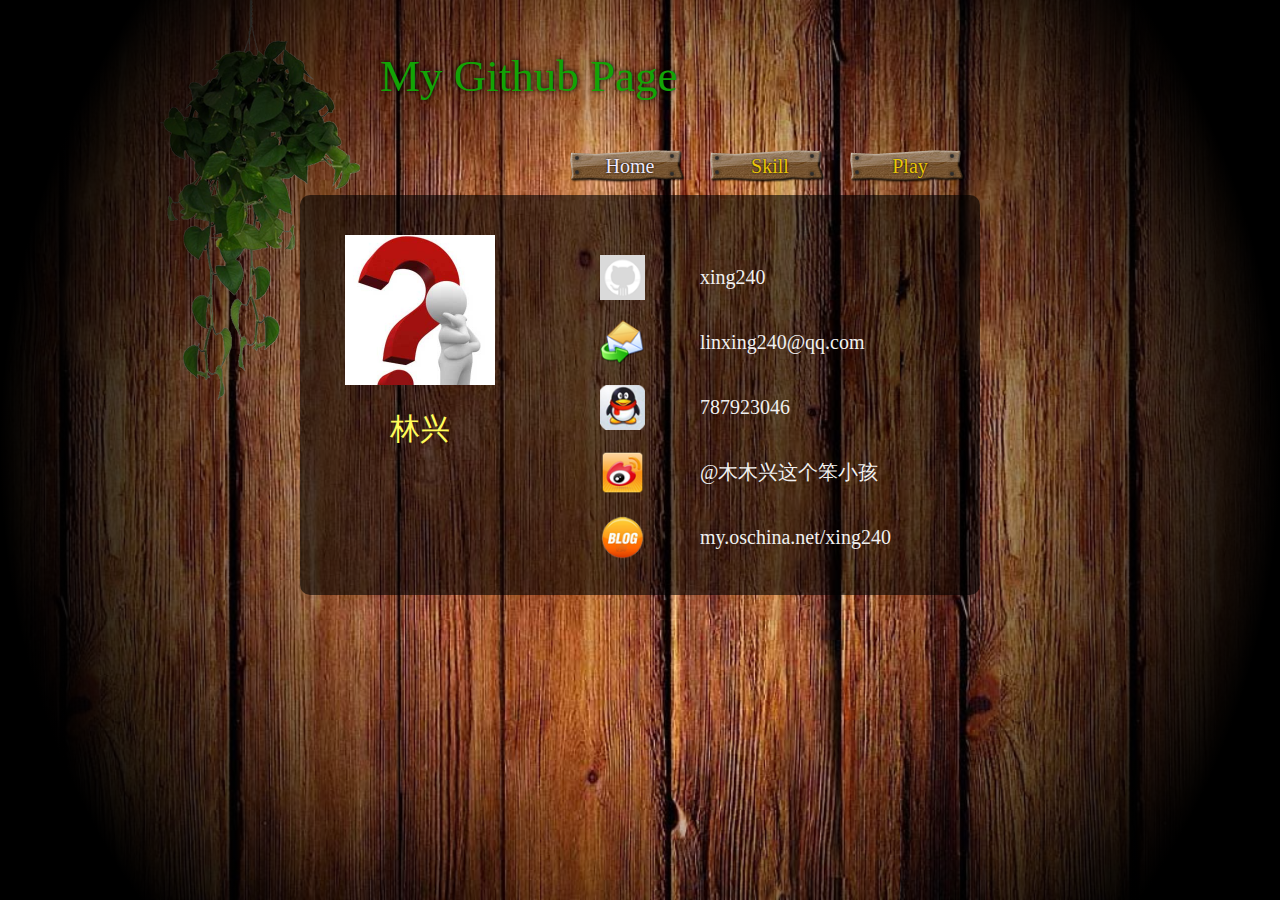
<file: index.html>
<!DOCTYPE html >
<html>
<head>
	<meta http-equiv="Content-Type" content="text/html; charset=UTF-8">
	<title>My Github Page</title>
	<link rel="stylesheet" type="text/css" href="./css/indexStyle.css"></head>
<body>
	<div class='bg1'>
		<img src="./images/bg2.png"></div>
	<div class='bg2'>
		<div class='title'>
			<span>My Github Page</span>
		</div>
		<ul class="menu">
			<li>
				<a href="javascript:void(0);" id="page2" onclick='scroll(2)'>Play</a>
			</li>
			<li>
				<a href="javascript:void(0);" id="page1" onclick='scroll(1)'>Skill</a>
			</li>
			<li>
				<a href="javascript:void(0);" id="page0" onclick='scroll(0)'>Home</a>
			</li>
		</ul>
		<div id='main' >
			<div class='tal-panel'>
				<div class="panel">
					<div class='panel0-left'>
						<img src="./images/head.jpg" class="headIcon">
						<p>林兴</p>
					</div>
					<div class='panel0-right'>
						<p>
							<img src="./images/github.png">
							<a href="https://github.com/xing240" target="_blank">xing240</a>
						</p>
						<p>
							<img src="./images/mail.png">
							<span>linxing240@qq.com</span>
						</p>
						<p>
							<img src="./images/qq.png">
							<span>787923046</span>
						</p>
						<p>
							<img src="./images/weibo.png">
							<span>@木木兴这个笨小孩</span>
						</p>
						<p>
							<img src="./images/blog.png">
							<a href="http://my.oschina.net/xing240" target="_blank">my.oschina.net/xing240</a>
						</p>
					</div>
				</div>
				<div class="panel">
					<div class="panel1-content">
						<ul class="skill-box">
							<li class="one">
								<div>
									<h4>JavaScript</h4>
									40%
								</div>
							</li>
							<li class="two">
								<div>
									<h4>Java SE</h4>
									30%
								</div>
							</li>
							<li class="three">
								<div>
									<h4>Node.js</h4>
									15%
								</div>
							</li>
							<li class="four">
								<div>
									<h4>Java EE</h4>
									15%
								</div>
							</li>
						</ul>
						<div class="circle">
							<div>
								<p>February</p>
								2014
							</div>
							<span class="cir-one"></span>
							<span class="cir-two"></span>
							<span class="cir-three"></span>
							<span class="cir-four"></span>
						</div>
					</div>
				</div>
				<div class="panel panel2">
					<ul>
						<li>
							<a href="pictureMatching/index.html">&nbsp;&nbsp;PictureMatching With jQuery &amp; CSS3</a>
						</li>
						<li>
							<a href="planeGame/plane.html">《打飞机》(with &lt;canvas&gt;)</a>
						</li>
						<li>
							<a href="round/round.html">《大球吃小球》(with &lt;canvas&gt;)</a>
						</li>
						<li>
							<a href="puzzle/puzzle.html">《拼图游戏》(with HTML 5拖放)</a>
						</li>
						<li>
							<a href="classicPuzzle/puzzle1.html">《经典拼图游戏》</a>
						</li>
						<li>
							<a href=""></a>
						</li>
						<li>
							<a href=""></a>
						</li>
					</ul>
				</p>
			</div>
		</div>
	</div>
</div>
<script src="js/indexJs.js" type="text/javascript"></script>
</body>
</html>
</file>
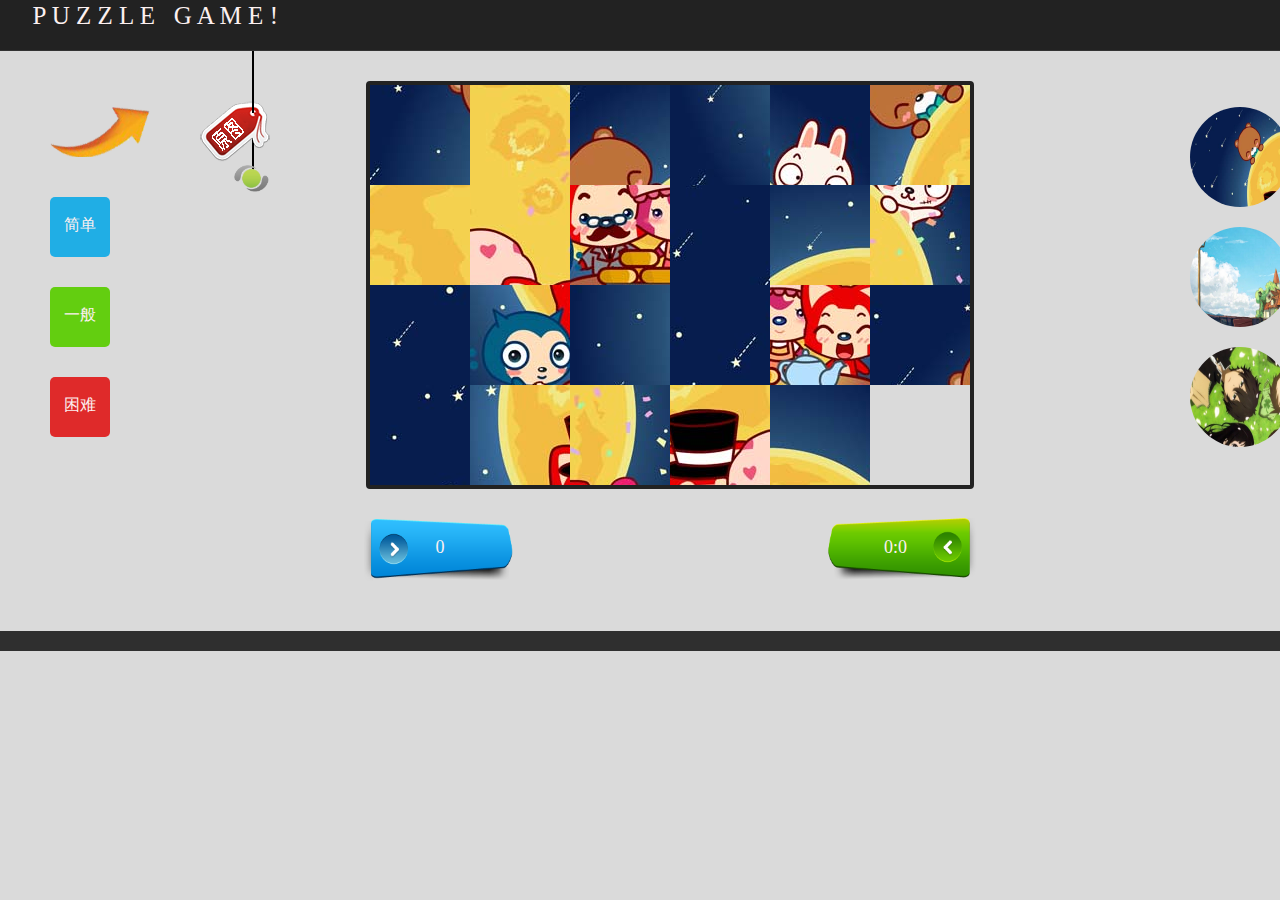
<file: classicPuzzle/puzzle1.html>
<!DOCTYPE html>
<html>
<head>
	<meta http-equiv="Content-Type" content="text/html; charset=UTF-8">
	<title>Puzzle1</title>
	<link rel="stylesheet" type="text/css" href="puzzle1.css"></head>
<body>
	<div class="head-menu">
		<div id="logo" class="logo">
			&nbsp;
			<span>P</span>
			<span>U</span>
			<span>Z</span>
			<span>Z</span>
			<span>L</span>
			<span>E</span>
			&nbsp;
			<span>G</span>
			<span>A</span>
			<span>M</span>
			<span>E</span>
			<span>!</span>
			&nbsp;
		</div>
	</div>
	<div  class="main">
		<div id="answer" class="answer">
			<div id="imge0" class="imge"></div>
			<div id="switch" class="switch">
				<div class="rope"></div>
				<div class="logo1"></div>
				<div class="logo2"></div>
			</div>
		</div>
		<ul class="left-page l-r-page">
			<li class="difficulty"></li>
			<li id="difficulty1" class="difficulty1">简单</li>
			<li id="difficulty2" class="difficulty2">一般</li>
			<li id="difficulty3" class="difficulty3">困难</li>
		</ul>
		<div class="center-page">
			<div id="content" class="content"></div>
			<div class="count">
				<div class="step count-child">
					<span id="step-count">0</span>
				</div>
				<div class="time count-child">
					<span id="time">0:0</span>
					&nbsp
				</div>
			</div>
		</div>
		<ul class="right-page l-r-page">
			<li id="imge1" class="imge1"></li>
			<li id="imge2" class="imge2"></li>
			<li id="imge3" class="imge3"></li>
		</ul>
	</div>
	<div class="buttom"></div>

	<script type="text/javascript" src="puzzle1.js"></script>
</body>
</html>
</file>
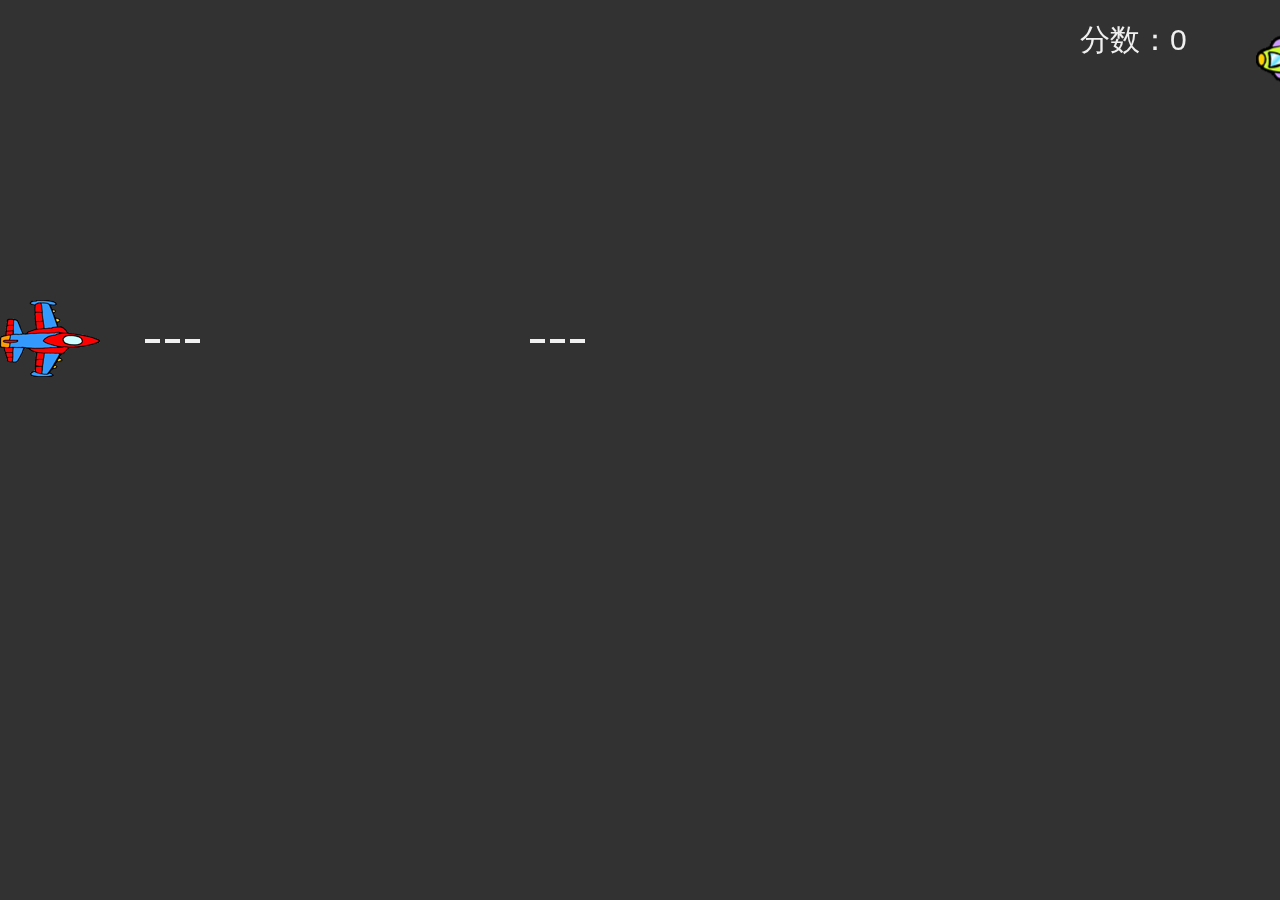
<file: planeGame/plane.html>
<!DOCTYPE hmtl>
<html>
	<head>
		<meta http-equiv="Content-Type" content="text/html; charset=UTF-8">
		<link rel="stylesheet" type="text/css" href="plane.css">
		<title>plane game!</title>
	</head>
	<body>
		<canvas id="container">Your browser does not support the canvas element.</canvas>
		<script type="text/javascript" src="plane.js"></script>
	</body>
</html>
</file>
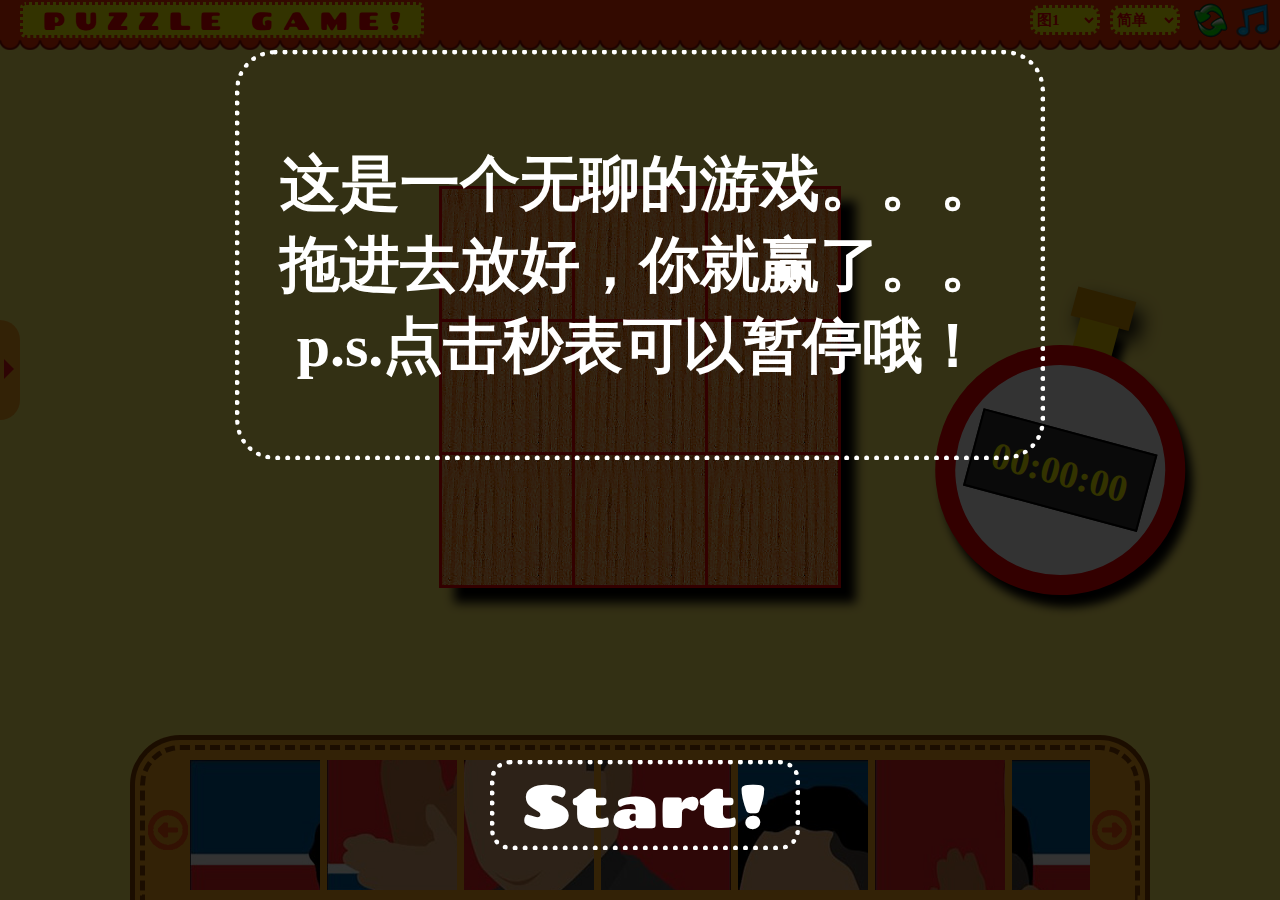
<file: puzzle/puzzle.html>
<!doctype html>
<html lang="en">
<head>
	<meta http-equiv="Content-Type" content="text/html; charset=UTF-8">
	<title>A Simple Puzzle Game!</title>
	<link href="favicon.ico" type="image/x-icon" rel=icon/>
	<link href="favicon.ico" type="image/x-icon" rel="shortcut icon"/>
	<link rel="stylesheet" href="puzzle.css"></head>
<body>
	<div id="bg">
		<!--  -->
		<div id="header">
			<div id="logo">
				&nbsp;
				<span class="letter">P</span>
				<span class="letter">U</span>
				<span class="letter">Z</span>
				<span class="letter">Z</span>
				<span class="letter">L</span>
				<span class="letter">E</span>
				&nbsp;
				<span class="letter">G</span>
				<span class="letter">A</span>
				<span class="letter">M</span>
				<span class="letter">E</span>
				<span class="letter">!</span>
				&nbsp;
			</div>
			<div id="settings">
				<select id="images" onchange="setImages()">
					<option value="0">图1</option>
					<option value="1">图2</option>
					<option value="2">图3</option>
				</select>
				<select id="difficulty" onchange="setDifficulty()">
					<option value="3">简单</option>
					<option value="4">一般</option>
					<option value="5">困难</option>
				</select>
				<div id="restart" onclick="restart()"></div>
				<div id="sound" onclick="musicControl()"></div>
				 <audio src="img/bg.mp3" autoplay loop id="sound-file"></audio>		
		</div>
	</div>
	<!--  -->
	<div id="watch-panel">
		<div id="top1"></div>
		<div id="top2"></div>
		<div id="watch">
			<div id="counter">00:00:00</div>
		</div>
	</div>
	<!--  -->
	<div id="answer">
		<div id="pole1"></div>
		<div id="pole2"></div>
		<img src="img/hehe0.jpg">
		<span id="button" onclick="showAnswer()"> <em id="tri"></em>
		</span>
	</div>
	<!--  -->
	<div id="puzzle"></div>
	<!--  -->
	<div id="dock-outer">
		<div id="dock">
			<div id="left-arrow" class="arrow"></div>
			<div id="right-arrow" class="arrow"></div>
			<div id="dock-inner">
				<div id="slice-container" ondrop="drop(event)" ondragover="allowDrop(event)"></div>
			</div>
		</div>
	</div>
	<!--  -->
	<div id="hint">
		<div id="hint-msg">
			<br>
			这是一个无聊的游戏。。。
			<br>
			拖进去放好，你就赢了。。
			<br>p.s.点击秒表可以暂停哦！</div>
		<div id="close-hint">Start!</div>
	</div>
	<!--  -->
	<div id="pause">
		<div id="pause-icon">
			<div id="pause-icon-inner"></div>
		</div>
	</div>
	<!--  -->
	<div id="success">
		Holly high!!!!
		<br>你成功了!!!!!!</div>
</div>
<script type="text/javascript" src="puzzle.js"></script>
</body>
</html>
</file>
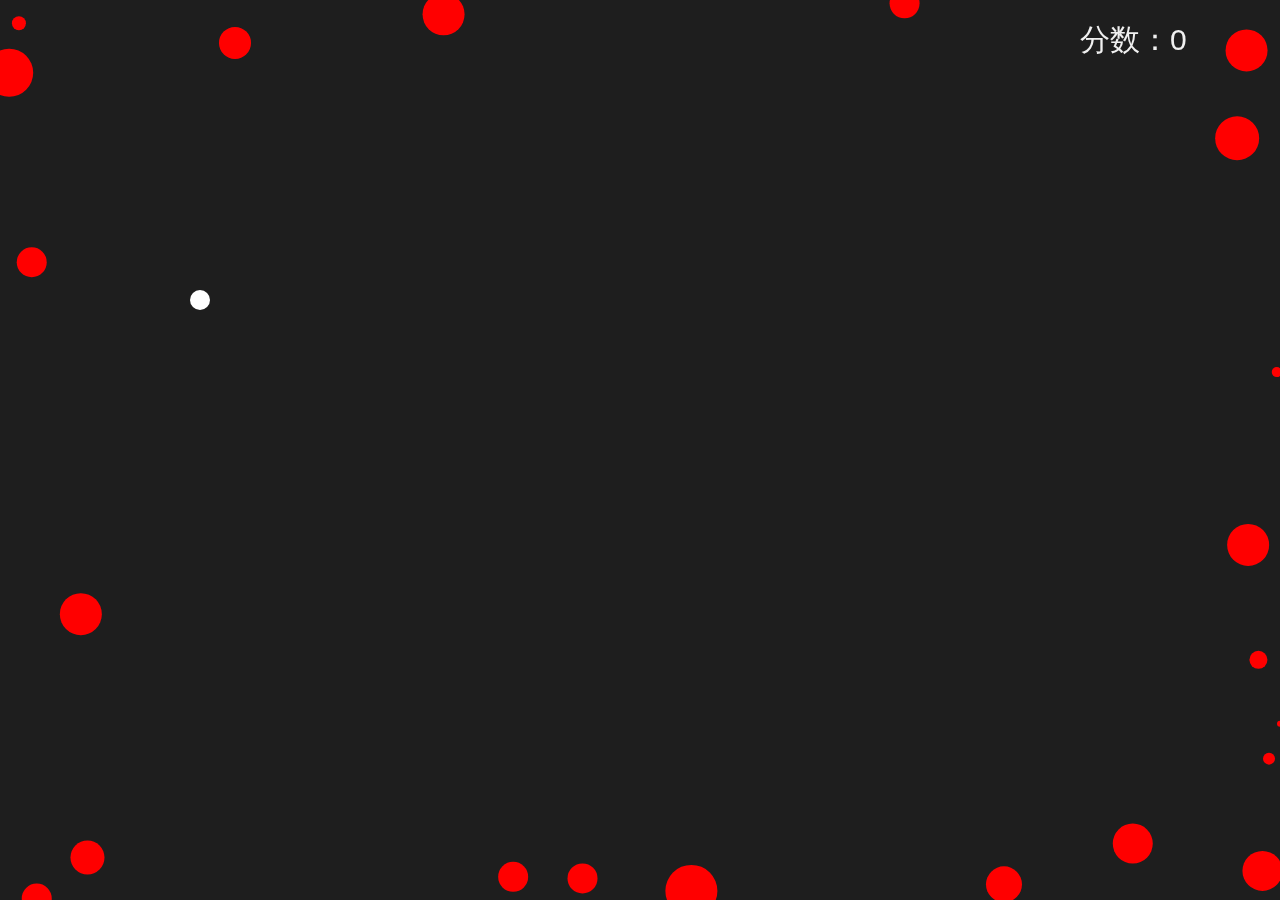
<file: round/round.html>
<!DOCTYPE hmtl>
<html>
	<head>
		<meta http-equiv="Content-Type" content="text/html; charset=UTF-8">
		<link rel="stylesheet" type="text/css" href="round.css">
		<title>round game!</title>
	</head>
	<body>
		<canvas id="container">Your browser does not support the canvas element.</canvas>
		<script type="text/javascript" src="round.js"></script>
	</body>
</html>
</file>
<file: css/indexStyle.css>
* {
	margin: 0px;
	padding: 0px;
}
body {
	background: url(../images/bg1.jpg)  repeat-x 0% 0% fixed;
	background-size: auto 100%;
	font-family: "Microsoft YaHei";
}
img {
	border: none;
}
a {
	text-decoration: none;
}
ul {
	list-style: none outside none;
}
.bg1 {
	position: absolute;
	left: 50%;
	z-index: -7;
	width: 800px;
	height: 600px;
	margin-left: -480px;
}
.bg2 {
	position: absolute;
	height: 100%;
	width: 100%;
	min-width: 800px;
	min-height: 650px;
	top: 0px;
	left: 0px;
	background: rgba(0, 0, 0, 0.3);
	background: radial-gradient(50% 80% ,transparent 40% , rgba(0, 0, 0, 1) ) repeat scroll 0% 0%;
}
.title {
	margin: auto;
	width: 680px;
	height: 100px;
	padding-top: 50px;
}
.title span {
	margin: 50px 20px 20px 80px ;
	font-size: 45px;
	color: rgb(19, 163, 6);
	text-shadow: 0px 0px 5px rgb(0,0,0);
}
.menu  {
	margin: 0px auto;
	width: 680px;
	height: 45px;
}
.menu li {
	float: right;
	margin: 0px 10px;
	width: 120px;
	height: 35px;
	background: url(../images/menubar.png) no-repeat scroll 0% 0%;
}
.menu li a {
	display: block;
	width: 120px;
	height: 35px;
	text-align: center;
	font-size: 20px;
	line-height: 1.6;
	text-shadow: 0px 0px 2px rgb(0,0,0);
}
#page0 {
	color: rgb(238, 233, 251);
	cursor: text;
}
#page1, #page2 {
	color: rgb(236, 199, 9);
}
#main {
	position: relative;/*for ie7-*/
	width: 640px;
	height: 360px;
	margin: 0px auto;
	padding: 20px;
	border-radius: 10px;
	background: none repeat scroll 0% 0% rgba(0, 0, 0, 0.6);
	overflow: hidden;
}
/*IE8及其以下*/
@media \0screen\, screen\9  {   
	#main {  
		filter: progid:DXImageTransform.Microsoft.gradient(startcolorstr=#99000000,endcolorstr=#99000000)
	} 
} 
.tal-panel {
	width: 2000px;
	height: 360px;
}
.panel {
	float: left;
	width: 640px;
	height: 360px;
	margin-right: 20px; 
	color: rgb(240,240,240);
}
.panel0-left {
	width: 200px;
	height: 300px;
	text-align: center;
	float: left;
}
.headIcon {
	height: 150px;
	width: 150px;
	margin: 20px;
}
.panel0-left p {
	font-size: 30px;
	color: rgb(255, 252, 90);
}
.panel0-right {
	float: left;
	width: 370px;
	height: 250px;
	font-size: 20px;
	padding: 30px;
	padding-top: 40px;
}
.panel0-right p {
	margin: 0px 0px 20px 50px;
}
.panel0-right img {
	float: left;
	height: 45px;
	width: 45px;
}
.panel0-right span {
	display: block;
	height: 45px;
	margin-left: 100px;
	line-height: 2.2;
}
.panel0-right a {
	display: block;
	height: 45px;
	margin-left: 100px;
	line-height: 2.2;
	color: rgb(240,240,240);
}
.panel0-right a:hover {
	color: rgb(236, 199, 9);
}
.panel1-content {
	overflow: hidden;
	width: 500px;
	height: 302px;
	margin: 30px auto;
	background: rgb(228, 228, 220);
}
.skill-box {
	float: left;
	width: 130px;
}
.skill-box li {
	position: relative;
	top: -1px;
	height: 76px;
	text-align: center;
}
.skill-box li div {
	width: 120px;
	height: 68px;
	padding-top: 6px;
	line-height: 1.8;
	background: rgb(42, 55, 63);
	border-top: 1px solid rgb(90, 90, 90);
	border-bottom: 1px solid rgb(40, 40, 40);
}
.circle {
	float: left;
	position: relative;
	width: 220px;
	height: 220px;
	margin: 40px 70px;
	-webkit-border-radius: 110px;
	-moz-border-radius: 110px;
	border-radius: 110px;
	background: rgb(238, 238, 238);
	z-index: 0;
	-webkit-box-shadow: inset 0 0 10px rgba(0, 0, 0, 0.2);
	-moz-box-shadow: inset 0 0 10px rgba(0,0,0,0.2);
	box-shadow: inset 0 0 10px rgba(0, 0, 0, 0.2);
	overflow: hidden;
}
.circle div {
	position: relative;
	top: 30px;
	left: 30px;
	width: 160px;
	height: 160px;
	font-size: 23px;
	color: rgb(42, 55, 63);
	text-align: center;
	-webkit-border-radius: 80px;
	-moz-border-radius: 80px;
	border-radius: 80px;
	background: rgb(228, 228, 220);
	-webkit-box-shadow: 0 0 5px rgba(0, 0, 0, 0.5);
	-moz-box-shadow: 0 0 5px rgba(0,0,0,0.5);
	box-shadow: 0 0 5px rgba(0, 0, 0, 0.5);
	z-index: 2;
}
.circle div p {
	padding-top: 48px;
	font-weight: bold;
}
.circle span {
	position: absolute;
	top: 0;
	width: 0;
	height: 0;
    border-style: solid dashed dashed;
	z-index: 1;
}
.one {
	background: rgb(245, 90, 72);
}
.two {
	background: rgb(100, 60, 192);
}
.three {
	background: rgb(102, 217, 55);
}
.four {
	background: rgb(9, 105, 182);
}
.cir-one {
	left: -229px;
	border-width: 110px 339px; 
    border-color: rgb(245, 90, 72) transparent transparent; 
}
.cir-two {
	left: -41px;
	border-width: 110px 151px;  
    border-color: rgb(100, 60, 192) transparent transparent; 
	transform: rotate(126deg);
	-ms-transform: rotate(126deg); /* Internet Explorer */
	-moz-transform: rotate(126deg); /* Firefox */
	-webkit-transform: rotate(126deg); /* Safari 和 Chrome */
	-o-transform: rotate(126deg); /* Opera */
}
.cir-three {
	left: 54px;
	border-width: 110px 56px;  
    border-color: rgb(102, 217, 55) transparent transparent; 
	transform: rotate(207deg);
	-ms-transform: rotate(207deg);
	-moz-transform: rotate(207deg);
	-webkit-transform: rotate(207deg);
	-o-transform: rotate(207deg);
}
.cir-four {
	left: 54px;
	border-width: 110px 56px;  
    border-color: rgb(9, 105, 182) transparent transparent; 
	transform: rotate(261deg);
	-ms-transform: rotate(261deg);
	-moz-transform: rotate(261deg);
	-webkit-transform: rotate(261deg);
	-o-transform: rotate(261deg);
}
.panel2 li {
	margin-left: 35px;
	width: 550px;
	height: 50px;
	border-bottom: 2px dashed rgb(29, 104, 26);
	background: url(../images/icon6.png) 0px 13px no-repeat;
}
.panel2 li a {
	position: relative;
	top: 15px;
	left: 45px;
	color: rgb(225,225,225);
	font-size: 18px;
}
.panel2 li a:hover {
	color: rgb(255, 252, 90);
}
</file>
<file: classicPuzzle/puzzle1.css>
body{
	margin: 0px;
	padding: 0px;
	font-family: "Microsoft YaHei";
	background: #DADADA;
	color: rgb(252, 240, 240);
}
ul{
	list-style: none;
	padding: 0;
}

.head-menu{
	position: relative;
	width:100%;
	background: #222222;
	height: 50px;
	border-bottom: solid 1px #333333;
	z-index: 8;
	min-width: 1340px;
}
.logo{
	float: left;
	margin: 2px 0 0 20px;
	font-size: 25px;
	font-family: 'Chango', cursive;
}
.main {
	position: relative;
	min-width: 1340px;
	margin: auto;
}
.answer{
	position: absolute;
	top: -330px;
	width: 100%;
	z-index: 5;
	background: rgba(0,0,0,0.6);
}
.imge{
	margin: auto;
	width: 450px;
	height: 300px;
	background: url(1.jpg);
	background-size: 450px 300px;
}
.switch{
	position: absolute;
}
.rope{
	position: absolute;
	left: 252px;
	width: 0px;
	height: 120px;
	border: 1px solid rgb(0, 0, 0);
}
.logo1{
	position: absolute;
	top: 40px;
	left: 198px;
	width: 80px;
	height: 80px;
	background: url(logo1.png);cursor: pointer;
}
.logo2{
	position: absolute;
	top: 110px;
	left: 234px;
	width: 35px;
	height: 35px;
	background: url(logo2.png);
	background-size: 35px 35px;
}
.switch:hover .logo2{
	animation: swing 3s infinite linear;
	-moz-animation: swing 3s infinite linear;
	-webkit-animation: swing 3s infinite linear;
}
keyframes swing{
	0%{transform:rotate(0deg);}
	50%{transform:rotate(180deg);}
	100%{transform:rotate(360deg);}
}
@-moz-keyframes swing{
	0%{-moz-transform:rotate(0deg);}
	50%{-moz-transform:rotate(180deg);}
	100%{-moz-transform:rotate(360deg);}
}
@-webkit-keyframes swing{
	0%{-webkit-transform:rotate(0deg);}
	50%{-webkit-transform:rotate(180deg);}
	100%{-webkit-transform:rotate(360deg);}
}
.l-r-page{
	position: absolute;
	top: 10px;
	text-align: center;
	z-index: 4;
}
.left-page{
	left: 50px;
}
.left-page li{
	height: 60px;
	margin-bottom: 30px;
	border-radius: 5px;
	line-height: 3.5;
}
.difficulty{
	width: 100px;
	background: url(difficulty.png) no-repeat;
	background-size: 100px 50px;
}
.difficulty1{
	width: 60px;
	background: rgb(32, 174, 229);
	cursor: pointer;
}
.difficulty1:hover{
	width: 100px;
}
.difficulty2{
	width: 60px;
	background: rgb(99, 206, 16);
	cursor: pointer;
}
.difficulty2:hover{
	width: 150px;
}
.difficulty3{
	width: 60px;
	background: rgb(223, 42, 42);
	cursor: pointer;
}
.difficulty3:hover{
	width: 200px;
}
.right-page{
	right: 50px;
}
.right-page li{
	width: 100px;
	height: 100px;
	margin-bottom: 20px;
	border-radius: 50px;
	background-size: 150px 150px;
	cursor: pointer;
}
.right-page li:hover{
	box-shadow: 0 0 8px 5px rgb(41, 119, 190); 
}
.imge1{
	background: url(1.jpg);
}
.imge2{
	background: url(2.jpg);
}
.imge3{
	background: url(3.jpg);
}
.center-page{
	position: relative;
	min-height: 550px;
}
.content{
	position: relative;
	width: 600px;
	height: 400px;
	margin: auto;
	margin-top:30px;
	border:#222222 4px solid;
	border-radius: 4px;
}
.content div{
	position: absolute;
	width: 100px;
	height: 100px;
	background: url(1.jpg) no-repeat;
	background-size:600px 400px;
	cursor: pointer;
}
.count{
	position: relative;
	width: 820px;
	margin: auto;
}
.count-child{
	width: 160px;
	height: 80px;
	background-size: 160px 80px;
	margin: 20px 100px 0px 100px;
	text-align: center;
	line-height: 4.3;
	font-size: 18px;
}
.step{
	background-image: url(step.png);
}
.time{
	position: absolute;
	left: 460px;
	top: -20px;
	background-image: url(time.png);
}
.buttom{
	text-align: center;
	background-color: #2f2f2f;
	min-width: 1340px;
	height: 20px;
}
</file>
<file: planeGame/plane.css>
*{
	margin: 0;
	padding: 0;
	border: none;
	font-family: "Microsoft YaHei";
}
canvas{
	background: rgb(50,50,50);
}
</file>
<file: puzzle/puzzle.css>
@import url(http://fonts.googleapis.com/css?family=Chango);

*{
	margin: 0;
	padding: 0;
	text-decoration: none;
	list-style: none;
	outline: none;
}

#bg{
	position: absolute;
	width: 100%;
	height: 100%;
	min-width: 1200px;
	min-height: 640px;
	background: #fe6;
	z-index: -10;
}

#header{
	width: 100%;
	height: 50px;
	position: absolute;
	left: 0;
	background: url(img/header-bg.png);
	background-repeat: repeat-x;
}

#logo{
	float: left;
	margin: 2px 0 0 20px;
	font-size: 25px;
	font-family: 'Chango', cursive;
	background: #ff0;
	border: 3px dotted #f30;
	-webkit-border-radius: 6px;
	-moz-border-radius: 6px;
	-o-border-radius: 6px;
	border-radius: 6px;
	color: #f00;
}

#difficulty,#images{
	height: 30px;
	width: 70px;
	position: absolute;
	top: 5px;
	cursor: pointer;
	border-radius: 10px;
	background: #ff0;
	border: 3px dotted #f30;
	color: #f00;
	font-family: "幼圆";
	font-weight: bolder;
	font-size: 15px;
}
#difficulty{
	right: 100px;
}
#images{
	right: 180px;
}

#restart,#sound{
	width: 35px;
	height: 35px;
	position: absolute;
	top: 3px;
	cursor: pointer;
}

#restart{
	right: 52px;
	background: url(img/restart.png);
}

#sound{
	right: 10px;
	background: url(img/music.png);
}

#watch-panel{
	width: 250px;
	height: 250px;
	position: absolute;
	top: 50%;
	right: 80px;
	margin-top: -160px;
	-webkit-transform: rotate(15deg);
	-moz-transform: rotate(15deg);
	-o-transform: rotate(15deg);
	transform: rotate(15deg);
	cursor: pointer;
}

#top1{
	width: 60px;
	height: 30px;
	margin: 0px auto;
	background: #d90;
	-webkit-box-shadow: 10px 10px 20px #000;
	-moz-box-shadow: 10px 10px 20px #000;
	-o-box-shadow: 10px 10px 20px #000;
	box-shadow: 10px 10px 20px #000;
}

#top2{
	width: 40px;
	height: 30px;
	margin: -1px auto;
	background: #ec0;
	-webkit-box-shadow: 10px 10px 10px #000;
	-moz-box-shadow: 10px 10px 10px #000;
	-o-box-shadow: 10px 10px 10px #000;
	box-shadow: 10px 10px 10px #000;
}

#watch{
	width: 210px;
	height: 210px;
	margin: -2px auto;
	-webkit-border-radius: 50%;
	-moz-border-radius: 50%;
	-o-border-radius: 50%;
	border-radius: 50%;
	border: 20px solid #f00;
	background: #fff;
	-webkit-box-shadow: 10px 10px 10px #000;
	-moz-box-shadow: 10px 10px 10px #000;
	-o-box-shadow: 10px 10px 10px #000;
	box-shadow: 10px 10px 10px #000;
}

#counter{
	width: 176px;
	height: 76px;
	margin: 65px auto;
	background: #333;
	border: 2px solid #000;
	text-align: center;
	line-height: 80px;
	color: #ff0;
	font-size: 38px;
	font-weight: bolder;
	font-family: Tahoma;
}

#answer{
	position: absolute;
	left: -320px;
	top: 50%;
	z-index: 5px;
	margin-top: -230px;
	width: 350px;
	height: 300px;
}

#pole1,#pole2{
	position: absolute;
	z-index: -2;
	width: 30px;
	height: 30px;
	background: #d90;
	-webkit-box-shadow: 1px 3px 5px #000 ;
	-moz-box-shadow: 1px 3px 5px #000;
	-o-box-shadow: 1px 3px 5px #000;
	box-shadow: 1px 3px 5px #000;
}
#pole1{
	top: 80px;
}
#pole2{
	top: 190px;
}

#answer img{
	margin-left: 20px;
	width: 290px;
	height: 290px;
	float: left;
	border-color:#d90;
	border-style:solid;
	border-radius: 5px;
	border-width: 5px;
}
#answer span{
	float: left;
	display: block;
	width: 20px;
	height: 100px;
	background:rgb(255, 170, 34);
	margin-top:100px;
	border-radius: 0px 20px 20px 0px;
	cursor: pointer;
}
#tri{
	position: absolute;
	top: 139px;
	right: 6px;
	display: inline-block;
	width: 0px;
	height: 0px;
	border-width: 10px;
	border-style: dashed dashed dashed solid;
	border-color: transparent transparent transparent rgb(230, 20, 20);
}
#answer span:hover{
	height: 200px;
	margin-top:50px;
}

#puzzle{
	width: 402px;
	height: 402px;
	position: absolute;
	top: 50%;
	left: 50%;
	margin-top: -264px;
	margin-left: -201px;
	background: #f00;
	-webkit-box-shadow: 15px 15px 10px #000;
	-moz-box-shadow: 15px 15px 10px #000;
	-o-box-shadow: 15px 15px 10px #000;
	box-shadow: 15px 15px 10px #000;
}

.drop-zone{
	margin: 3px 0px 0px 3px;
	float: left;
	background: url(img/dz-bg.png);
}

#dock-outer{
	width: 1010px;
	height: 160px;
	position: absolute;
	bottom: 0;
	left: 50%;
	margin-left: -510px;
	border: 5px solid #840;
	border-bottom: none;
	-webkit-border-radius: 50px 50px 0 0;
	-moz-border-radius: 50px 50px 0 0;
	-o-border-radius: 50px 50px 0 0;
	border-radius: 50px 50px 0 0;
	background: #fa2;
}

#dock{
	width: 990px;
	height: 150px;
	position: absolute;
	bottom: 0;
	left: 50%;
	margin-left: -500px;
	border: 5px dashed #840;
	border-bottom: none;
	-webkit-border-radius: 40px 40px 0 0;
	-moz-border-radius: 40px 40px 0 0;
	-o-border-radius: 40px 40px 0 0;
	border-radius: 40px 40px 0 0;
	background: #fa2;
}

#dock-inner{
	width: 900px;
	height: 130px;
	margin: 10px auto;
	overflow: hidden;
}

.arrow{
	width: 40px;
	height: 40px;
	margin-top: 60px;
	opacity: 0.5;
	-webkit-transition: opacity 0.5s;
	-moz-transition: opacity 0.5s;
	-o-transition: opacity 0.5s;
	transition: opacity 0.5s;
	cursor: pointer;
}
.arrow:hover{
	opacity: 1;
}
#left-arrow{
	background: url(img/left.png);
	margin-left: 3px;
	float: left;
}
#right-arrow{
	background: url(img/right.png);
	margin-right: 3px;
	float: right;
}

#slice-container{
	width: 2130px;
	height: 130px;
}

.dz0, .dz1, .dz2, .dz3, .dz4, .dz5, .dz6, .dz7, .dz8, .dz9, .dz10, .dz11, .dz12, .dz13, .dz14, .dz15, .dz16, .dz17, .dz18, .dz19, .dz20, .dz21, .dz22, .dz23, .dz24{
	display: inline-block;
	cursor: move;
	margin-right: 7px;
}

#hint{
	position: absolute;
	height: 100%;
	width: 100%;
	top: 0;
	left: 0;
	background: rgba(0,0,0,0.8);
}

#hint-msg{
	width: 760px;
	height: 360px;
	position: absolute;
	top: 50px;
	left: 50%;
	margin-left: -405px;
	padding: 20px;
	border: 5px dotted #fff;
	-webkit-border-radius: 40px;
	-moz-border-radius: 40px;
	-o-border-radius: 40px;
	border-radius: 40px;
	text-align: center;
	font-family: "幼圆";
	font-size: 60px;
	font-weight: bolder;
	color: #fff;
}

#close-hint{
	width: 300px;
	height: 80px;
	position: absolute;
	left: 50%;
	margin-left: -150px;
	bottom: 50px;
	border: 5px dotted #fff;
	-webkit-border-radius: 20px;
	-moz-border-radius: 20px;
	-o-border-radius: 20px;
	border-radius: 20px;
	text-align: center;
	line-height: 80px;
	font-size: 60px;
	color: #fff;
	font-family: 'Chango', cursive;
	cursor: pointer;
}
#close-hint:hover{
	background: #fff;
	color: #000;
}
#close-hint:active{
	width: 280px;
	height: 60px;
	left: 50%;
	margin-left: -140px;
	bottom: 60px;
	font-size: 50px;
	line-height: 60px;
}

#pause{
	width: 408px;
	height: 408px;
	position: absolute;
	top: 50%;
	left: 50%;
	margin-top: -264px;
	margin-left: -201px;
	background: rgba(0,0,0,0.7);
	cursor: pointer;
	display: none;
}
#pause-icon{
	width: 200px;
	height: 200px;
	margin: 51px auto;
	border: 50px solid #fff;
	-webkit-border-radius: 50%;
	-moz-border-radius: 50%;
	-o-border-radius: 50%;
	border-radius: 50%;
}
#pause-icon-inner{
	width: 0;
	height: 0;
	margin: 40px 55px;
	border-top: 60px solid #fff;
	border-right: 120px solid #fff;
	border-bottom: 60px solid #fff;
	border-left: 120px solid #fff;
	border-color:transparent transparent transparent #fff;
}

#success{
	width: 500px;
	height: 300px;
	position:  absolute;
	top: 50%;
	left: 50%;
	margin-top: -200px;
	margin-left: -260px;
	border: 10px dashed #3f0;
	-webkit-border-radius: 40px;
	-moz-border-radius: 40px;
	-o-border-radius: 40px;
	border-radius: 40px;
	text-align: center;
	line-height: 150px;
	font-family: "黑体";
	font-weight: bolder;
	font-size: 60px;
	color: #3f0;
	text-shadow: 0px 0px 5px #000;
	-webkit-animation: shake 0.2s;
	-webkit-animation-iteration-count: 4;
	-moz-animation: shake 0.2s;
	-moz-animation-iteration-count: 4;
	-o-animation: shake 0.2s;
	-o-animation-iteration-count: 4;
	animation: shake 0.2s;
	animation-iteration-count: 4;
	display: none;
}

@-webkit-keyframes shake{
	25% {-webkit-transform: rotate(30deg);}
	75% {-webkit-transform: rotate(-30deg);}
	100% {-webkit-transform: rotate(0deg);}
}
@-moz-keyframes shake{
	25% {-moz-transform: rotate(30deg);}
	75% {-moz-transform: rotate(-30deg);}
	100% {-moz-transform: rotate(0deg);}
}
@-o-keyframes shake{
	25% {-o-transform: rotate(30deg);}
	75% {-o-transform: rotate(-30deg);}
	100% {-o-transform: rotate(0deg);}
}
@keyframes shake{
	25% {transform: rotate(30deg);}
	75% {transform: rotate(-30deg);}
	100% {transform: rotate(0deg);}
}
</file>
<file: round/round.css>
*{
	margin: 0;
	padding: 0;
	border: none;
	font-family: "Microsoft YaHei";
}
canvas{
	background: rgb(30,30,30);
}
</file>
